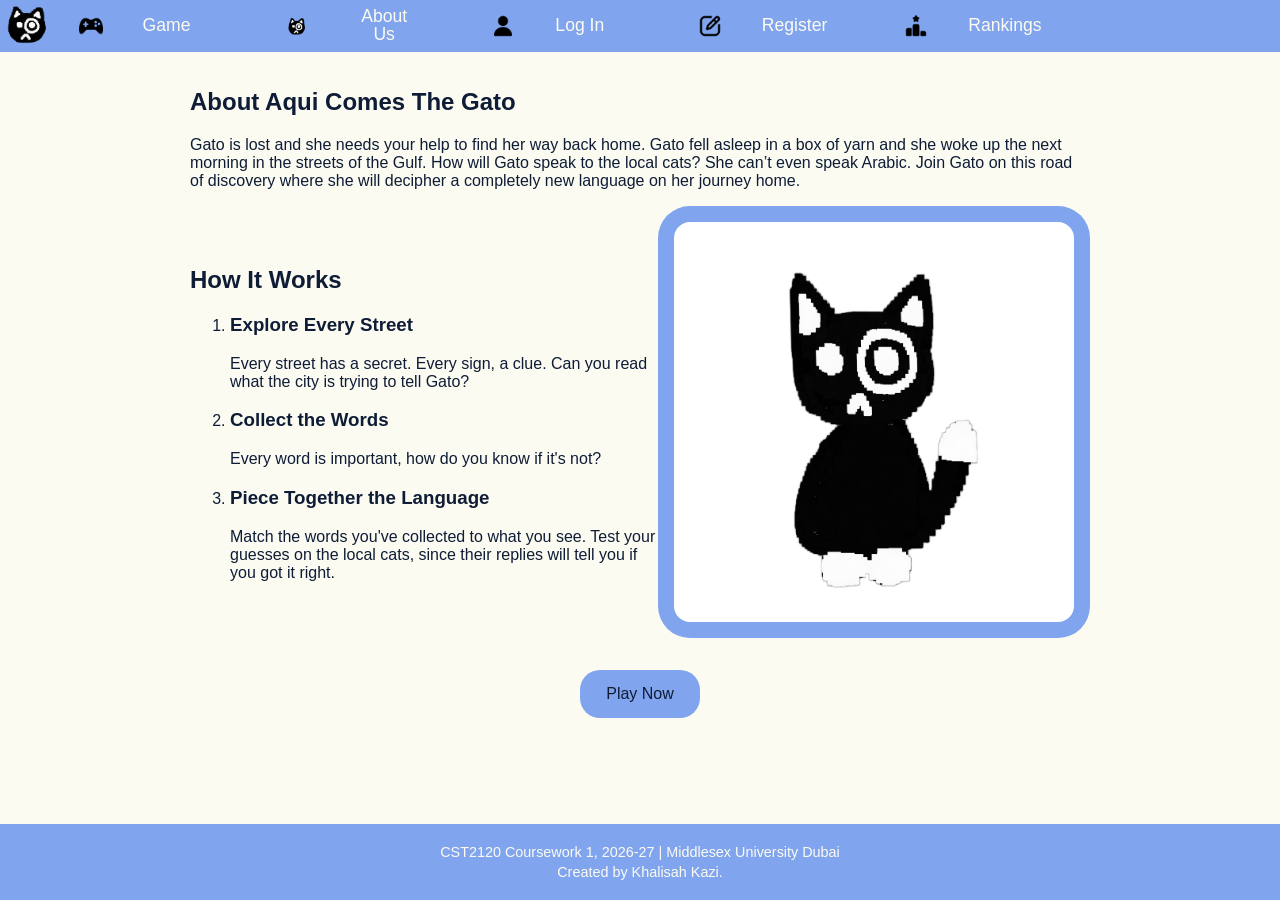
<file: HTML/index.html>
<!DOCTYPE html>
<html lang="en">
<head>
    <meta charset="UTF-8">
    <meta name="viewport" content="width=device-width, initial-scale=1.0">
    <link rel="stylesheet" href="../CSS/styles.css">
    <!-- Linked JavaScript for session handling -->
    <script defer src="../JS/nav.js"></script>
     <script defer src="../JS/index.js"></script>
    <title>Home - Aqui Comes The Gato</title>
</head>
<body>

        <header>
        <nav>
    <div class="logo-container">
        <img src="../images/logo.png" alt="Logo">
    </div>
    <ul class="vertical-nav-bar">
        <li><img src="../images/games.png" alt=""><a href="game.html">Game</a></li>
        <li><img src="../images/logo.png" alt=""><a href="index.html">About Us</a></li>
        
        <!-- Logged-out links (visible ONLY when logged out) -->
        <li class="logged-out-only"><img src="../images/user.png" alt=""><a href="login.html">Log In</a></li>
        <li class="logged-out-only"><img src="../images/register.png" alt=""><a href="register.html">Register</a></li>
        
        <!-- Logged-in link (visible ONLY when logged in, starts hidden) -->
        <li class="logged-in-only hidden"><img src="../images/logout.png" alt=""><a href="#" id="nav-logout-btn">Log Out</a></li>
        
        <li><img src="../images/ranking.png" alt=""><a href="rankings.html">Rankings</a></li>
    </ul>
</nav>
    </header>

    <main> 
        <section id="welcome-banner" class="about-section"> 
            <h1>About Aqui Comes The Gato</h1> 
            <p>
                Gato is lost and she needs your help to find her way back home. Gato fell asleep in a box of yarn and she woke up the next morning in the streets of the Gulf. How will Gato speak to the local cats? She can’t even speak Arabic. Join Gato on this road of discovery where she will decipher a completely new language on her journey home.
            </p> 
        </section>

        <section class="section_2">
            <div class="section2_text">
            <h2>How It Works</h2>
            <ol>
                <li>
                    <h3>Explore Every Street</h3>
                    Every street has a secret. Every sign, a clue. Can you read what the city is trying to tell Gato?
                </li>
                <li>
                    <h3>Collect the Words</h3>
                    Every word is important, how do you know if it's not? 
                </li>
                <li>
                    <h3>Piece Together the Language</h3>
                    Match the words you've collected to what you see. Test your guesses on the local cats, since their replies will tell you if you got it right.
                </li>
            </ol>
            </div>
            <div class="image-container">
                <img src="/images/3.png" class = "gato-sitting">
                </div>
        </section>

        <div id="cta-buttons">
            <a href="game.html" class="button">Play Now</a>
        </div> 
    </main>

    <footer>
        <p>CST2120 Coursework 1, 2026-27 | Middlesex University Dubai</p>
        <p>Created by Khalisah Kazi.</p>
    </footer>
</body>
</html>
</file>
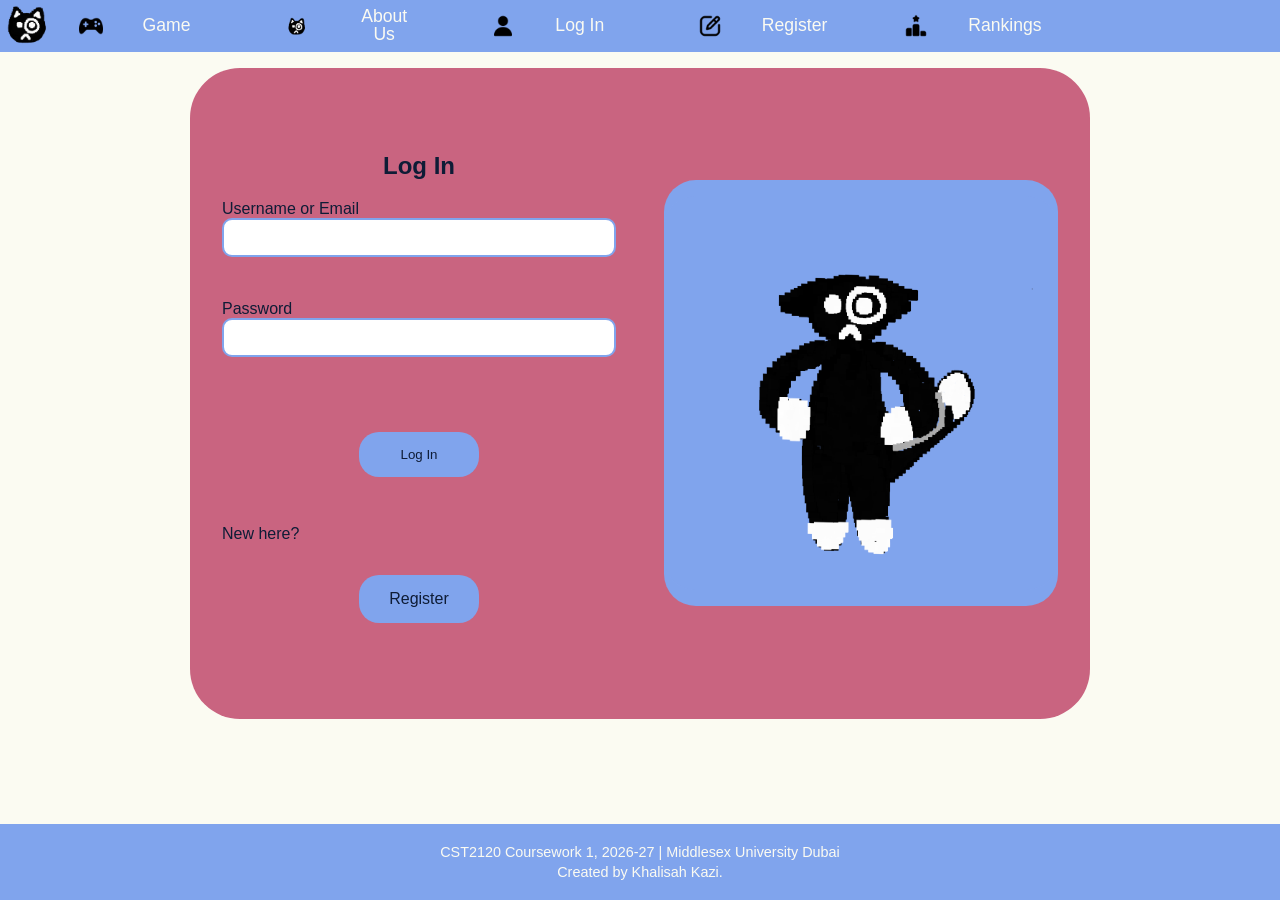
<file: HTML/game.html>
<!DOCTYPE html>
<html lang="en">
<head>
    <meta charset="UTF-8">
    <meta name="viewport" content="width=device-width, initial-scale=1.0">
    <title>Aqui Comes The Gato - Game</title>
    <link rel="stylesheet" href="../CSS/styles.css">
    <!-- Local Phaser Library -->
    <script src="../JS/lib/phaser.min.js"></script>
    <!-- Shared Navigation Bar Script -->
    <script defer src="../JS/nav.js"></script>
     
</head>
<body>
    <header>
        <nav>
    <div class="logo-container">
        <img src="../images/logo.png" alt="Logo">
    </div>
    <ul class="vertical-nav-bar">
        <li><img src="../images/games.png" alt=""><a href="game.html">Game</a></li>
        <li><img src="../images/logo.png" alt=""><a href="index.html">About Us</a></li>
        
        <!-- Logged-out links (visible ONLY when logged out) -->
        <li class="logged-out-only"><img src="../images/user.png" alt=""><a href="login.html">Log In</a></li>
        <li class="logged-out-only"><img src="../images/register.png" alt=""><a href="register.html">Register</a></li>
        
        <!-- Logged-in link (visible ONLY when logged in, starts hidden) -->
        <li class="logged-in-only hidden"><img src="../images/logout.png" alt=""><a href="#" id="nav-logout-btn">Log Out</a></li>
        
        <li><img src="../images/ranking.png" alt=""><a href="rankings.html">Rankings</a></li>
    </ul>
</nav>
    </header>

    <main class="game-wrapper">
    <div id="game-container">
         <script type="module" src="/JS/game/main.js">
           

         </script>
    </div>
  
</main>

    <footer>
        <p>CST2120 Coursework 1, 2026-27 | Middlesex University Dubai</p>
        <p>Created by Khalisah Kazi.</p>
    </footer>
</body>
</html>
</file>
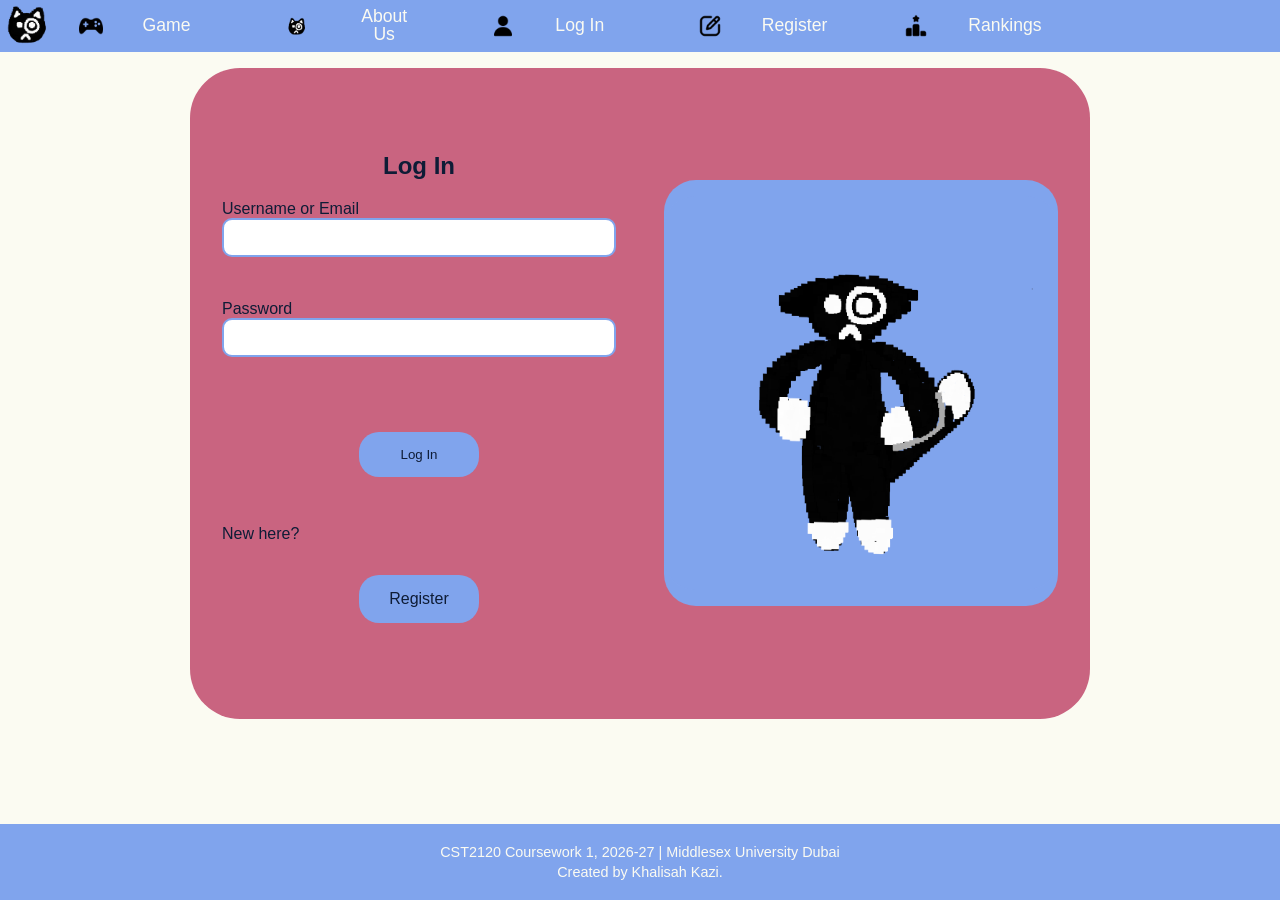
<file: HTML/login.html>
<!DOCTYPE html>
<html lang="en">
<head>
    <meta charset="UTF-8">
    <meta name="viewport" content="width=device-width, initial-scale=1.0">
    <link rel="stylesheet" href="../CSS/styles.css">
    <!-- 1. Added link to login.js -->
    <script defer src="../JS/nav.js"></script>
    <script defer src="../JS/login.js"></script>
    <title>Log In</title>
</head>
<body>
    <header>
        <nav>
    <div class="logo-container">
        <img src="../images/logo.png" alt="Logo">
    </div>
    <ul class="vertical-nav-bar">
        <li><img src="../images/games.png" alt=""><a href="game.html">Game</a></li>
        <li><img src="../images/logo.png" alt=""><a href="index.html">About Us</a></li>
        
        <!-- Logged-out links (visible ONLY when logged out) -->
        <li class="logged-out-only"><img src="../images/user.png" alt=""><a href="login.html">Log In</a></li>
        <li class="logged-out-only"><img src="../images/register.png" alt=""><a href="register.html">Register</a></li>
        
        <!-- Logged-in link (visible ONLY when logged in, starts hidden) -->
        <li class="logged-in-only hidden"><img src="../images/logout.png" alt=""><a href="#" id="nav-logout-btn">Log Out</a></li>
        
        <li><img src="../images/ranking.png" alt=""><a href="rankings.html">Rankings</a></li>
    </ul>
</nav>
    </header>

    <main> 
        <div class="login-art">
        <section class="form-section">
            <h1>Log In</h1>
            <!-- 2. Added novalidate to allow custom JS error handling -->
            <form id="login-form" novalidate>
                
                <!-- 3. Wrapped input in .input-control with .error div -->
                <div class="input-control">
                    <label for="username">Username or Email</label>
                    <input type="text" id="username" name="username">
                    <div class="error"></div>
                </div>

                <div class="input-control">
                    <label for="password">Password</label>
                    <input type="password" id="password" name="password">
                    <div class="error"></div>
                </div>

                <button type="submit" class="button">Log In</button>
            </form>
              
            <p>New here? <a href="register.html" class="button">Register</a></p>
        </section>
       <section class="waving_Gato_9">
        <img src="/images/angry_gato_frames/angry_Gato-10.png" class="greeting-cat">
    </section>
    </div>
    </main>

    <footer>
        <p>CST2120 Coursework 1, 2026-27 | Middlesex University Dubai</p>
        <p>Created by Khalisah Kazi.</p>
    </footer>
</body>
</html>
</file>
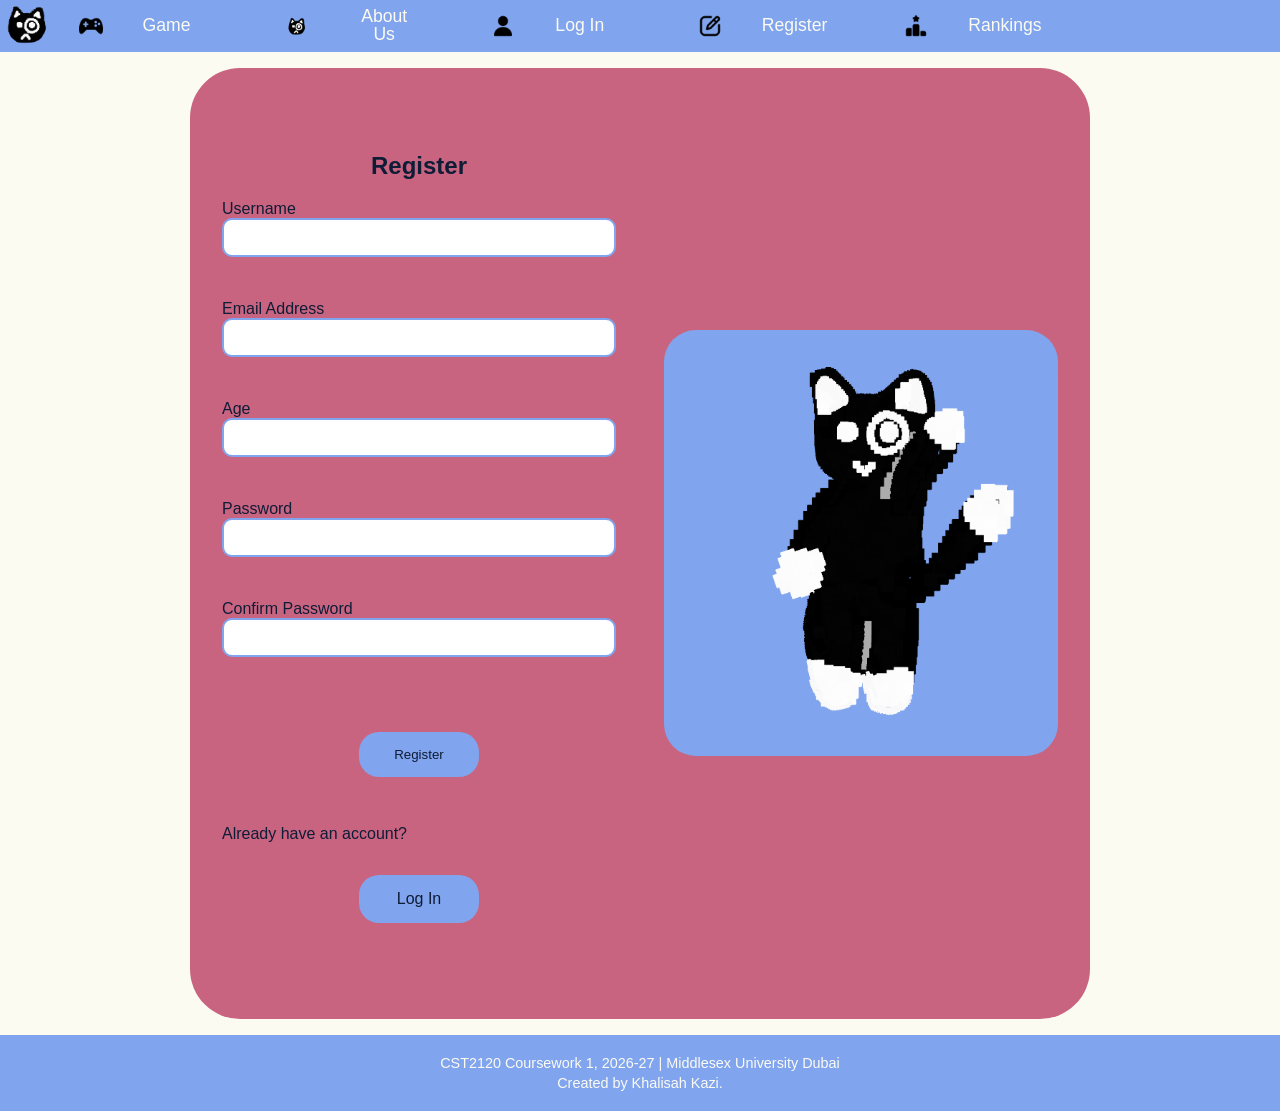
<file: HTML/register.html>
<!DOCTYPE html>
<html lang="en">
<head>
    <meta charset="UTF-8">
    <meta name="viewport" content="width=device-width, initial-scale=1.0">
    <link rel="stylesheet" href="../CSS/styles.css">
    <script defer src="../JS/nav.js"></script>
    <script defer src="../JS/register.js"></script>
    <title>Register</title>
</head>

<body>
    
    <header>
        <nav>
    <div class="logo-container">
        <img src="../images/logo.png" alt="Logo">
    </div>
    <ul class="vertical-nav-bar">
        <li><img src="../images/games.png" alt=""><a href="game.html">Game</a></li>
        <li><img src="../images/logo.png" alt=""><a href="index.html">About Us</a></li>
        
        <!-- Logged-out links (visible ONLY when logged out) -->
        <li class="logged-out-only"><img src="../images/user.png" alt=""><a href="login.html">Log In</a></li>
        <li class="logged-out-only"><img src="../images/register.png" alt=""><a href="register.html">Register</a></li>
        
        <!-- Logged-in link (visible ONLY when logged in, starts hidden) -->
        <li class="logged-in-only hidden"><img src="../images/logout.png" alt=""><a href="#" id="nav-logout-btn">Log Out</a></li>
        
        <li><img src="../images/ranking.png" alt=""><a href="rankings.html">Rankings</a></li>
    </ul>
</nav>
    </header>

    <main> 
        <div class="register-art">
        <section class="form-section">
            <h1>Register</h1>
            <form id="register-form" novalidate>
                
                <div class="input-control">
                    <label for="username">Username</label>
                    <input type="text" id="username" name="username">
                    <div class="error"></div>
                </div>

                <div class="input-control">
                    <label for="email">Email Address</label>
                    <input type="text" id="email" name="email">
                    <div class="error"></div>
                </div>

                <div class="input-control">
                    <label for="age">Age</label>
                    <input type="text" id="age" name="age" inputmode="numeric">
                    <div class="error"></div>
                </div>

                <div class="input-control">
                    <label for="password">Password</label>
                    <input type="password" id="password" name="password">
                    <div class="error"></div>
                </div>

                <div class="input-control">
                    <label for="confirm_password">Confirm Password</label>
                    <input type="password" id="confirm_password" name="confirm_password">
                    <div class="error"></div>
                </div>

                <button type="submit" class="button">Register</button>
            </form>
<div class = "login-button">
            <p>Already have an account? <a href="login.html" class="button">Log In</a></p>
            </div>
        </section>
        <section class="waving_Gato_9">
        <img src="/images/gato-cat/waving_Gato-9.png" class="greeting-cat">
    </section>
    </div>
    </main>
<footer>
        <p>CST2120 Coursework 1, 2026-27 | Middlesex University Dubai</p>
        <p>Created by Khalisah Kazi.</p>
    </footer>

</body>
</html>
</file>
<file: CSS/styles.css>
body {
    margin: 0;
    min-height: 100vh;
    display: flex;
    flex-direction: column;
    flex: 1; 
    background-color: #FBFBF2;
    font-family: "Verdana", sans-serif;
    color: #0E1C36;
}
header {
    padding: 0;
    margin: 0;
    display: flex;
    flex-direction: row;
    align-items: center;
    justify-content: center;
    justify-self: center;
    gap: 1.5rem;
    background-color: #80A4ED; 
    overflow: visible;
}


nav .logo-container img{
    block-size: 3rem;
    object-fit: contain;
    width: auto;
}

ul.vertical-nav-bar {
    font-size: 25px;
    display: grid;
    grid-template-columns: 1fr 1fr 1fr 1fr 1fr 1fr;
    list-style: none;
    margin: 0;
    padding: 0;
}
nav {
    display: flex;
    flex-direction: row;
    align-items: center;
    gap: 1.5rem;
}
nav a {
    display: block;
    padding: 8px 32px;
    text-align: center;
    text-decoration: none;
    color: #FBFBF2;
}

nav a:hover {
    color: #C96480;
    
}

.vertical-nav-bar img {
  width: 24px;
  height: 24px;
  object-fit: contain;
}

.vertical-nav-bar {
  display: flex;
  flex-direction: row;
  justify-content: center;
  gap: 40px;
  list-style: none;
  padding: 0;
  margin: 0;
}

.vertical-nav-bar li {
  display: flex;
  flex-direction: row;
  align-items: center;
  gap: 8px;
}

.vertical-nav-bar li img {
  width: 24px;
  height: 24px;
  object-fit: contain;
}

.vertical-nav-bar li a {
  font-size: 1.1rem;
  line-height: 1;
}

.hidden {
    display: none !important;
}

main {
    flex: 1;
    max-width: 900px;
    margin: 0 auto;
    padding: 1rem;
}
.section_2{
    display: flex;
    align-items: center;
}
.image-container {
    align-self: start;       /* don't stretch to the row height */
    padding: 1rem;
    background-color: #80A4ED;
    border-radius: 2rem;
    max-width: 400px;        /* size limit lives on the frame now */
}

.gato-sitting {
    display: block;          /* removes the small gap under inline images */
    width: 100%;
    height: auto;            /* this is what keeps the aspect ratio */
    border-radius: 1rem;     /* so the white corners match the frame */
}

.button {
    display: block;
    width: 120px;
    padding: 15px 0;
    margin: 2rem auto;
    background-color: #80A4ED;
    border-radius: 20px;
    text-align: center;
    text-decoration: none;
    color: #0E1C36;
}

.button:hover {
    color: #FBFBF2;
}



footer {
    background-color: #80A4ED;
    color: #FBFBF2;
    text-align: center;
    padding: 1rem;
    font-size: 0.9rem;
}

footer p {
    margin: 0.25rem 0;
}
.input-control {
    display: flex;
    flex-direction: column;
    margin-bottom: 1rem;
}

.input-control input {
    padding: 10px;
    border: 2px solid #80A4ED;
    border-radius: 10px;
    font-family: inherit;
}

.input-control.error input {
    border-color: #F4C95D; /* yellow border on error */
}

.input-control.success input {
    border-color: #2e7d32; /* Green border on success */
}

.input-control .error {
    color: #F4C95D;
    font-size: 0.85rem;
    height: 15px;
    margin-top: 4px;
}

.input-control input {
    width: 100%;
    box-sizing: border-box;
}

.form-section {
    max-width: 400px;
    margin: 2rem auto;
    color: #0E1C36;
}

.form-section h1 {
    text-align: center;
}

form {
    display: flex;
    flex-direction: column;
    gap: 0.5rem;
}

input {
    padding: 10px;
    border: 2px solid #80A4ED;
    border-radius: 10px;
    font-family: inherit;
}

button.button {
    border: none;
    cursor: pointer;
    font-family: inherit;
}




.register-art {
    display: grid;
    grid-template-columns: minmax(0, 1fr) minmax(0, 1fr); /* lets columns actually shrink */
    align-items: center;
    justify-items: center;
    gap: 3rem;
    max-width: 1100px;
    margin: 0 auto;
    padding: 2rem;
    background-color: #C96480;
    border-radius: 50px;
}
.login-art{
    display: grid;
    grid-template-columns: minmax(0, 1fr) minmax(0, 1fr); /* lets columns actually shrink */
    align-items: center;
    justify-items: center;
    gap: 3rem;
    max-width: 1100px;
    margin: 0 auto;
    padding: 2rem;
    background-color: #C96480;
    border-radius: 50px; 
}

.greeting-cat {
    width: 100%;
    max-width: 1000px;   
    height: 50%;       /* keeps aspect ratio */
    max-height: 500vh;   /* stops it dominating tall screens */
    object-fit: contain;
    align-self: start;       /* don't stretch to the row height */
    padding: 1rem;
    background-color: #80A4ED;
    border-radius: 2rem;
    max-width: 400px;  
}
.waving_Gato_9 {
    background: #80A4ED; 
    border-radius: 2rem;
    padding: 1rem;
    display: flex;
    justify-content: center;
}

.form-section {
    width: 100%;
    max-width: 400px;
}




/* Leaderboard Section Styles */
.leaderboard-section {
    text-align: center;
}

.leaderboard-section h1 {
    color: #0E1C36;
    margin-bottom: 0.5rem;
}

.leaderboard-section p {
    margin-bottom: 1.5rem;
}

/* Table Styling */
.leaderboard-table {
    width: 100%;
    border-collapse: collapse;
    margin: 1.5rem 0;
    box-shadow: 0 4px 10px rgba(0, 0, 0, 0.05);
    border-radius: 12px;
    overflow: hidden;
}

.leaderboard-table th {
    background-color: #80A4ED;
    color: #FBFBF2;
    padding: 14px 16px;
    font-size: 1.1rem;
    text-align: center;
}

.leaderboard-table td {
    padding: 12px 16px;
    border-bottom: 1px solid #e0e0e0;
    color: #0E1C36;
}

/* Alternating Row Colors */
.leaderboard-table tbody tr:nth-child(even) {
    background-color: #f2f4f8;
}

.leaderboard-table tbody tr:nth-child(odd) {
    background-color: #ffffff;
}

/* Hover effect on rows */
.leaderboard-table tbody tr:hover {
    background-color: #e8eeeb;
}

/* Rank 1 highlight */
.leaderboard-table tbody tr:first-child td {
    font-weight: bold;
    color: #C96480;
}

/* Empty State Box */
.no-scores {
    margin-top: 2rem;
    padding: 1rem;
    background-color: #ffffff;
    border-radius: 10px;
    border: 2px dashed #80A4ED;
}
</file>
